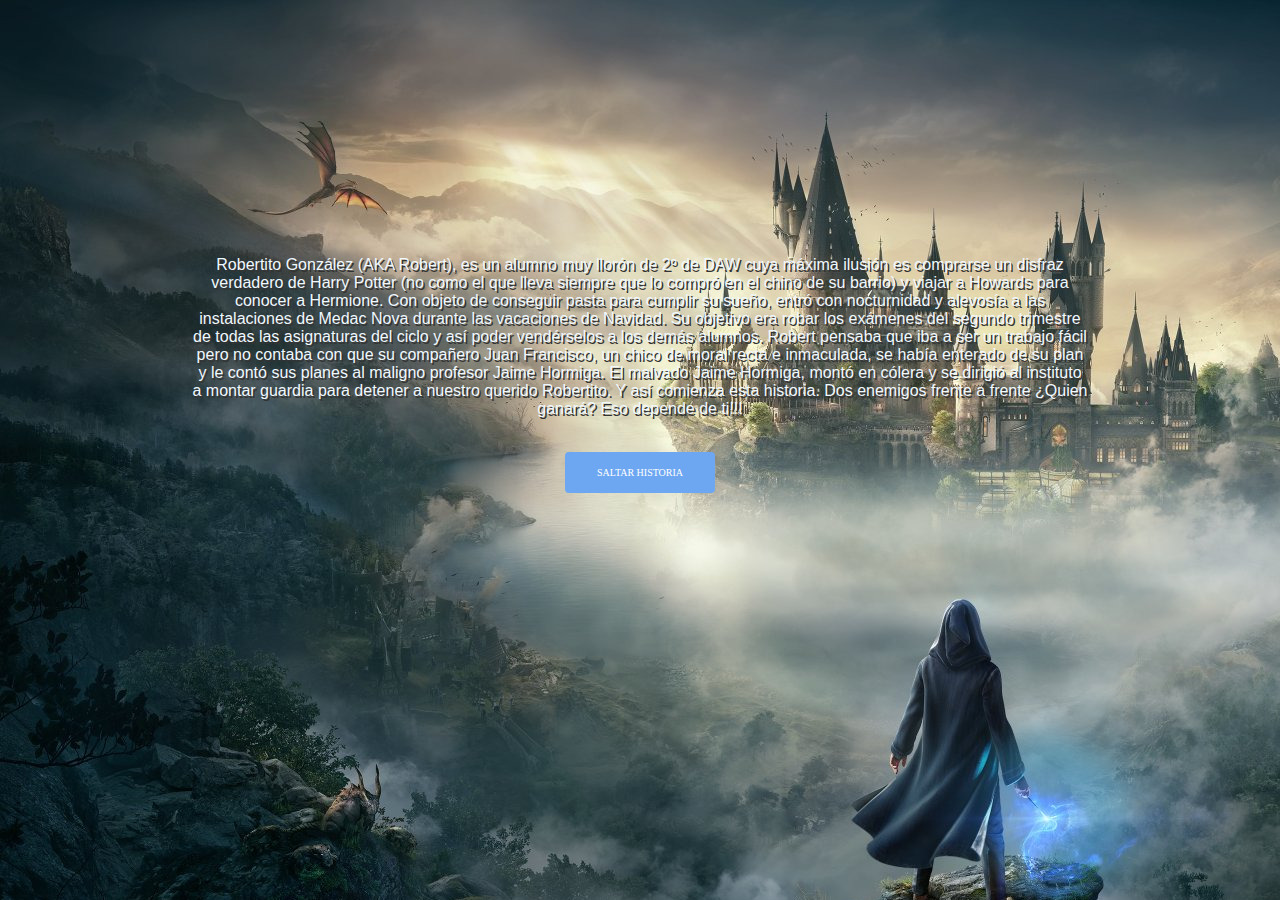
<file: TareaVoluntaria/history.html>
<!DOCTYPE html>
<html lang="es">
<head>
    <meta charset="UTF-8">
    <meta http-equiv="X-UA-Compatible" content="IE=edge">
    <meta name="viewport" content="width=device-width, initial-scale=1.0">
    <link rel="stylesheet" href="estilos/historyy.css" type="text/css">
    <title>Bienvenido</title>
</head>
<body>
    
    <p>Robertito González (AKA Robert), es un alumno muy llorón de
        2º de DAW cuya máxima ilusión es comprarse un disfraz
        verdadero de Harry Potter (no como el que lleva siempre que lo
        compró en el chino de su barrio) y viajar a Howards para
        conocer a Hermione.  
        Con objeto de   conseguir pasta para cumplir su sueño, entró
        con nocturnidad y alevosía a las instalaciones de Medac Nova
        durante las vacaciones de Navidad. 
        Su objetivo era robar los exámenes del segundo trimestre de
        todas las asignaturas del ciclo y así poder vendérselos a los
        demás alumnos.
        Robert pensaba que iba a ser un trabajo fácil pero no contaba
        con que su compañero Juan Francisco, un chico de moral recta
        e inmaculada, se había enterado de su plan y le contó sus
        planes al maligno profesor Jaime Hormiga.
        El malvado  Jaime Hormiga, montó en cólera y se dirigió al
        instituto   a   montar   guardia   para   detener   a   nuestro   querido
        Robertito.
        Y así comienza esta historia. Dos enemigos frente a frente ¿Quien ganará?
        Eso depende de ti!!!
        </p><br>
        <a href="index.html">
            <input type="button" value="SALTAR HISTORIA" class="cancel">
        
    
</body>
</html>
</file>
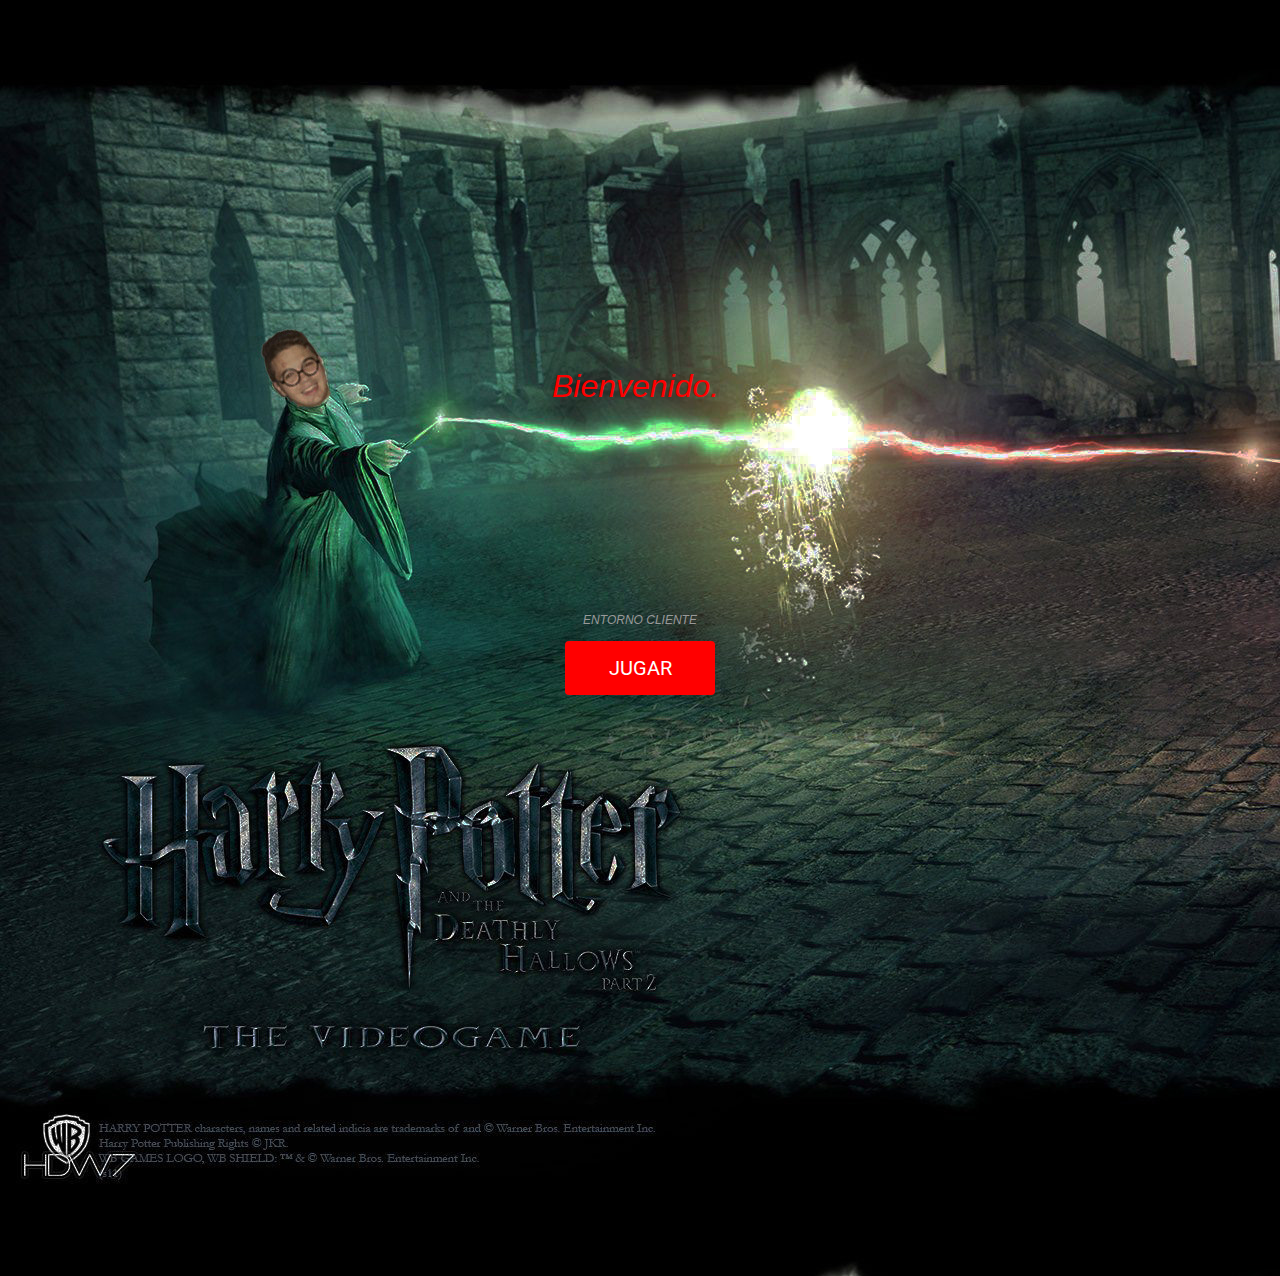
<file: TareaVoluntaria/PANTALLA-CARGA.html>
<!DOCTYPE html>
<html lang="es">
<head>
    <meta charset="UTF-8">
    <meta http-equiv="X-UA-Compatible" content="IE=edge">
    <meta name="viewport" content="width=device-width, initial-scale=1.0">
    <link rel="stylesheet" href="bienvenida.css" type="text/css">
    <title>Bienvenido</title>
</head>
<body>
        <div>Bienvenido.</div> 
            <div> 
            <span>Comienza a jugar</span>
            </div>
            
            
        <p>ENTORNO CLIENTE <br><br>
            <a href="index.html">
            <input type="button" value="JUGAR" class="cancel">
        </a></p>
    
</body>
</html>
</file>
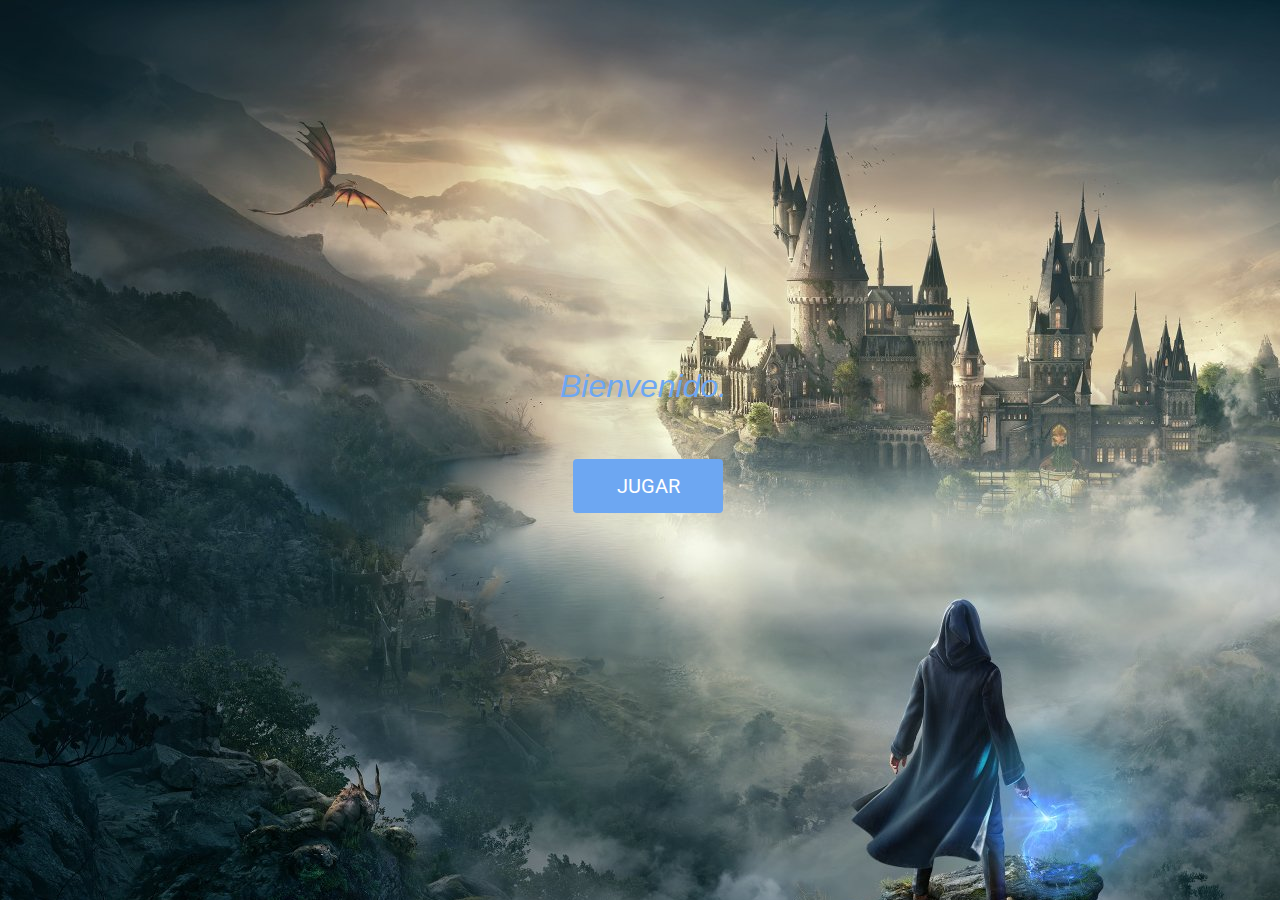
<file: TareaVoluntaria/Pantalla_carga.html>
<!DOCTYPE html>
<html lang="es">
<head>
    <meta charset="UTF-8">
    <meta http-equiv="X-UA-Compatible" content="IE=edge">
    <meta name="viewport" content="width=device-width, initial-scale=1.0">
    <link rel="stylesheet" href="estilos/bienvenida.css" type="text/css">
    <title>Bienvenido</title>
</head>
<body>
    
        <div>Bienvenido.</div> 
            <div> 
            <span>Comienza a jugar</span>
            </div>
            
        <p><br><br> 
            <a href="history.html">
            <input type="button" value="JUGAR" class="cancel">
        </a></p>
        
    
</body>
</html>
</file>
<file: TareaVoluntaria/estilos/historyy.css>
body {
    text-align:center;
    background-image: url('../imagenes/incio2.png');
    margin-top: 20%;
    color: aliceblue;
    text-shadow: 0.1em 0.1em #333;
    font-family:Arial, Helvetica, sans-serif; 
    margin-left: 15%;
    margin-right: 15%;
    
    
  }
 
  .cancel{
    display: inline-block;
    border-radius: 4px;
    background-color: #6DA7F2;
    border: none;
    color: #FFFFFF;
    text-align: center;
    font-size:10px;
    padding: 15px;
    width: 150px;
    transition: all 0.5s;
    cursor: pointer;
    font-family:'Roboto';
   
  }
</file>
<file: TareaVoluntaria/bienvenida.css>
@import url('https://fonts.googleapis.com/css?family=Roboto:300');

body {
  text-align:center;
  background-image: url('imagenes/incio.jpg');
  color:red;
  font-family:Arial, Helvetica, sans-serif;
  font-style: oblique;
  font-weight:350;
  font-size:32px;
  padding-top:40vh;
  height:100vh;
  overflow:hidden;
  
}

div {
  display:inline-block;
  overflow:hidden;
  white-space:nowrap;
}

div:first-of-type {    
  animation: showup 8s infinite;
}

div:last-of-type {
  width:0px;
  animation: reveal 7s infinite;
}

div:last-of-type span {
  margin-left:155%;
  animation: slidein 7s infinite;
}

@keyframes showup {
    0% {opacity:0;}
    20% {opacity:1;}
    80% {opacity:1;}
    100% {opacity:0;}
}

@keyframes slidein {
    0% { margin-left:-800px; }
    20% { margin-left:-800px; }
    35% { margin-left:0px; }
    100% { margin-left:0px; }
}

@keyframes reveal {
    0% {opacity:0;width:0px;}
    20% {opacity:1;width:0px;}
    30% {width:355px;}
    80% {opacity:1;}
    100% {opacity:0;width:355px;}
}
/*loading*/


p {
  font-size:12px;
  color:#999;
  margin-top:200px;
}
.cancel{
    display: inline-block;
    border-radius: 4px;
    background-color: red;
    border: none;
    color: #FFFFFF;
    text-align: center;
    font-size: 20px;
    padding: 15px;
    width: 150px;
    transition: all 0.5s;
    cursor: pointer;
    font-family:'Roboto';
   
  }
</file>
<file: TareaVoluntaria/estilos/bienvenida.css>
@import url('https://fonts.googleapis.com/css?family=Roboto:300');

body {
  text-align:center;
  background-image: url('../imagenes/incio2.png');
  color:#6DA7F2;
  font-family:Arial, Helvetica, sans-serif;
  font-style: oblique;
  font-weight:350;
  font-size:32px;
  padding-top:40vh;
  height:100%;
  overflow:hidden;
  width: 100%;
  
  
}

div {
  display:inline-block;
  overflow:hidden;
  white-space:nowrap;
}

div:first-of-type {    
  animation: showup 7s infinite;
}

div:last-of-type {
  width:0px;
  animation: reveal 7s infinite;
}

div:last-of-type span {
  margin-left:155%;
  animation: slidein 7s infinite;
}

@keyframes showup {
    0% {opacity:0;}
    20% {opacity:1;}
    80% {opacity:1;}
    100% {opacity:0;}
}

@keyframes slidein {
    0% { margin-left:-700px; }
    20% { margin-left:-700px; }
    35% { margin-left:0px; }
    100% { margin-left:0px; }
}

@keyframes reveal {
    0% {opacity:0;width:0px;}
    20% {opacity:1;width:0px;}
    30% {width:355px;}
    80% {opacity:1;}
    100% {opacity:0;width:355px;}
}
/*loading*/


p {
  font-size:20px;
  color:#6DA7F2;
  margin-top: 0%;
}
.cancel{
    display: inline-block;
    border-radius: 4px;
    background-color: #6DA7F2;
    border: none;
    color: #FFFFFF;
    text-align: center;
    font-size: 20px;
    padding: 15px;
    width: 150px;
    transition: all 0.5s;
    cursor: pointer;
    font-family:'Roboto';
   
  }
</file>
